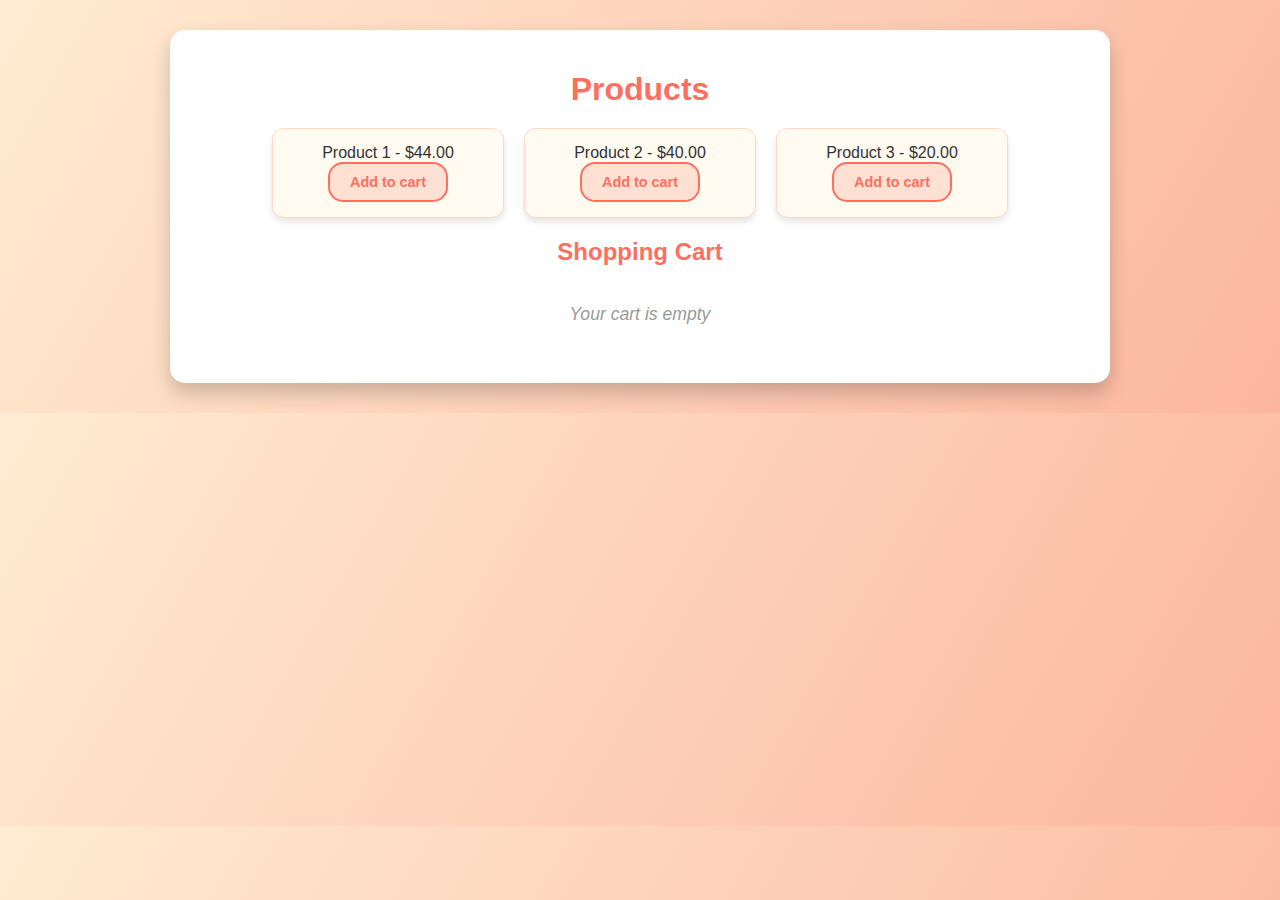
<file: ecommerce-app/index.html>
<!DOCTYPE html>
<html lang="en">
<head>
    <meta charset="UTF-8">
    <meta name="viewport" content="width=device-width, initial-scale=1.0">
    <title>Ecommerce-App</title>
    <link rel="stylesheet" href="style.css">
</head>
<body>
    <div class="container">
        <h1>Products</h1>
        <div id="product-list">

        </div>
        <h2>Shopping Cart</h2>
        <div id="cart-items">
            <p id="empty-cart">Your cart is empty</p>
        </div>
        <div id="cart-total" class="hidden">
            <p>Total: <span id="total-price">$0.00</span></p>
        <button id="checkout-btn">Checkout</button>
        </div>

    </div>
    <script src="script.js"></script>
</body>
</html>
</file>
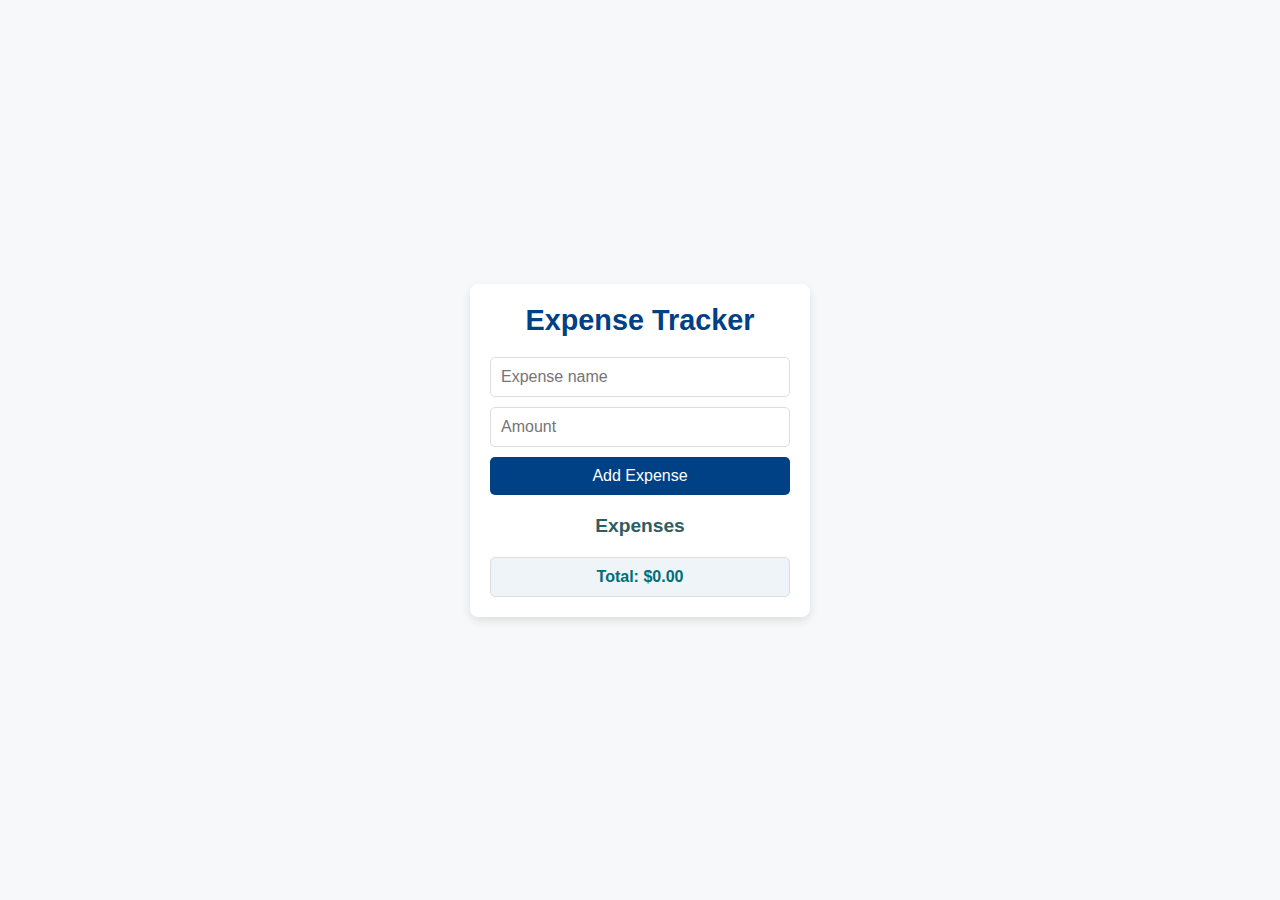
<file: expense-tracker/index.html>
<!DOCTYPE html>
<html lang="en">

<head>
    <meta charset="UTF-8">
    <meta name="viewport" content="width=device-width, initial-scale=1.0">
    <title>Document</title>
    <link rel="stylesheet" href="style.css">
</head>

<body>
    <div class="container">
        <h1>Expense Tracker</h1>
        <form action="" id="expense-form">
            <input type="text" id="expense-name" placeholder="Expense name" required />
            <input type="number" id="expense-amount" placeholder="Amount" required />
            <button type="submit">Add Expense</button>
        </form>
        <h2>Expenses</h2>
        <ul id="expense-list"></ul>
        <div id="total">
            <h3>Total: $<span id="total-amount">0.00</span></h3>
        </div>
    </div>

    <script src="script.js"></script>

</body>

</html>
</file>
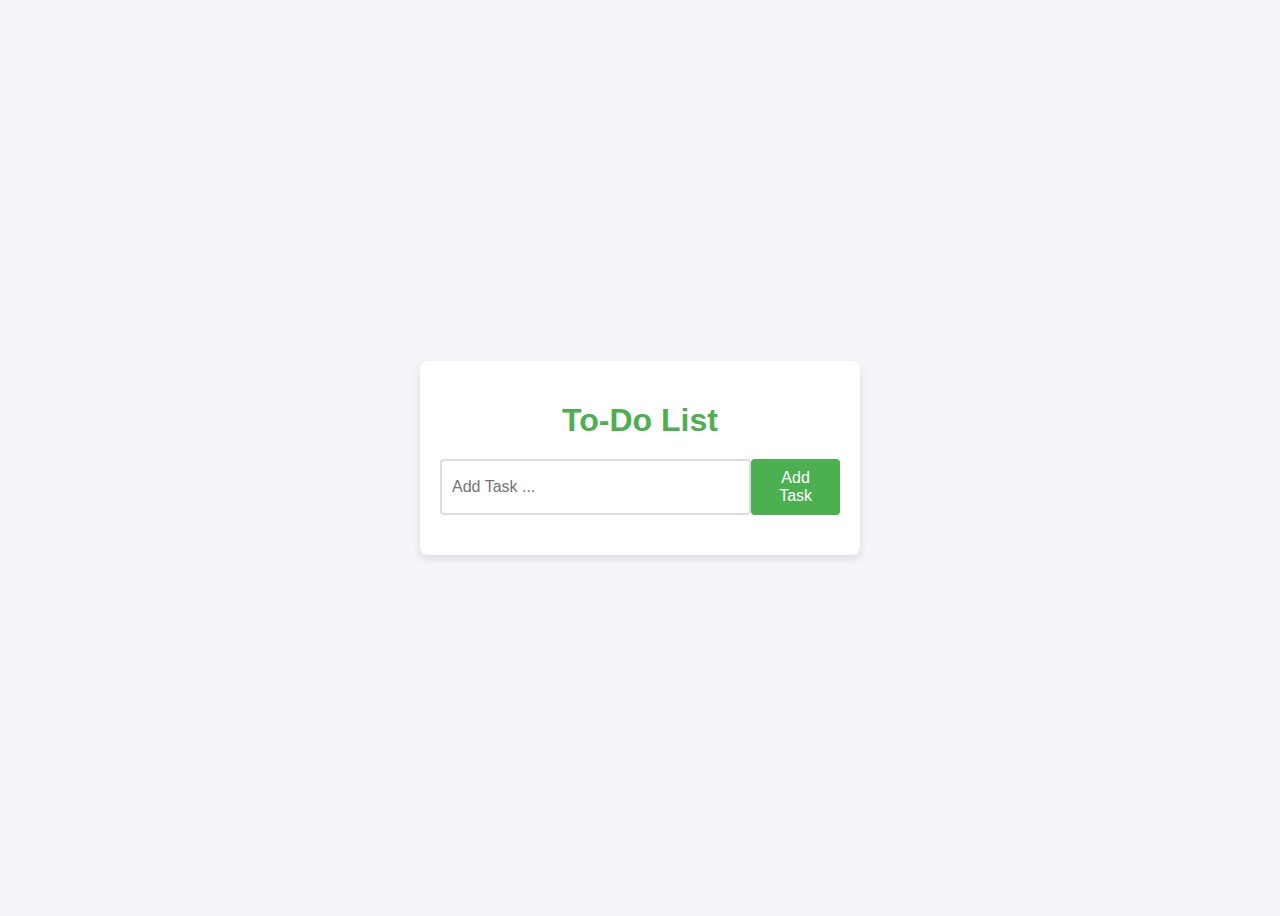
<file: to-do-list/index.html>
<!DOCTYPE html>
<html lang="en">
<head>
    <meta charset="UTF-8">
    <meta name="viewport" content="width=device-width, initial-scale=1.0">
    <title>To-do List</title>
    <link rel="stylesheet" href="style.css">
</head>
<body>
    <div class="container">
        <h1>To-Do List</h1>
        <div class="input-conteiner">
            <input type="text" id="todo-input" placeholder="Add Task ..."/>
            <button id="add-task-btn">Add Task</button>
        </div>
        <ul id="todo-list"></ul>
    </div>
    <script src="script.js"></script>
    <!-- <button >j</button> -->
    
</body>
</html>
</file>
<file: ecommerce-app/style.css>
/* style.css */

body {
    margin: 0;
    font-family: 'Roboto', sans-serif;
    background: linear-gradient(120deg, #ffecd2 0%, #fcb69f 100%);
    color: #333;
}

.container {
    max-width: 900px;
    margin: 30px auto;
    padding: 20px;
    background-color: #ffffff;
    border-radius: 15px;
    box-shadow: 0 10px 20px rgba(0, 0, 0, 0.2);
    text-align: center;
}

h1, h2 {
    font-weight: 700;
    color: #ff6f61; /* Vibrant heading color */
    margin-bottom: 15px;
}

#product-list, #cart-items {
    display: flex;
    flex-wrap: wrap;
    gap: 20px;
    justify-content: center;
    margin: 20px 0;
}

#product-list .product, #cart-items .cart-item {
    background: #fffbf1;
    border: 1px solid #ffd9c2;
    border-radius: 12px;
    padding: 15px;
    width: 200px;
    box-shadow: 0 4px 6px rgba(0, 0, 0, 0.1);
    transition: transform 0.3s, box-shadow 0.3s;
}

#product-list .product:hover, #cart-items .cart-item:hover {
    transform: scale(1.05);
    box-shadow: 0 6px 10px rgba(0, 0, 0, 0.15);
}

#empty-cart {
    font-size: 1.1em;
    color: #999;
    font-style: italic;
}

#cart-total {
    margin-top: 20px;
    text-align: center;
    font-size: 1.2em;
}

#cart-total p {
    font-weight: bold;
    color: #ff6f61;
}

.hidden {
    display: none;
}

#checkout-btn {
    margin-top: 15px;
    padding: 12px 25px;
    background-color: #ff6f61;
    color: #fff;
    border: none;
    border-radius: 20px;
    font-size: 1em;
    font-weight: bold;
    cursor: pointer;
    transition: background-color 0.3s, box-shadow 0.3s;
}

#checkout-btn:hover {
    background-color: #e55c4e;
    box-shadow: 0 6px 12px rgba(0, 0, 0, 0.2);
}

button {
    padding: 10px 20px;
    background: #ffe1d4; /* Soft button background */
    color: #ff6f61;
    border: 2px solid #ff6f61;
    border-radius: 15px;
    font-size: 0.9em;
    font-weight: bold;
    cursor: pointer;
    transition: all 0.3s ease;
}

button:hover {
    background: #ff6f61;
    color: white;
    border-color: #e55c4e;
    transform: translateY(-2px);
}

@media (max-width: 768px) {
    .container {
        padding: 15px;
    }
    #product-list .product, #cart-items .cart-item {
        width: 100%;
        max-width: 300px;
    }
}
</file>
<file: expense-tracker/style.css>
/* General Reset */
body, h1, h2, h3, ul, input, button {
    margin: 0;
    padding: 0;
    box-sizing: border-box;
}

/* Body Styling */
body {
    font-family: 'Arial', sans-serif;
    background-color: #f6f8fa;
    color: #333;
    display: flex;
    justify-content: center;
    align-items: center;
    height: 100vh;
    margin: 0;
}

/* Container Styling */
.container {
    background: #ffffff;
    box-shadow: 0 4px 10px rgba(0, 0, 0, 0.1);
    border-radius: 8px;
    padding: 20px;
    width: 300px;
    text-align: center;
}

/* Heading Styling */
h1 {
    font-size: 1.8rem;
    color: #004085;
    margin-bottom: 20px;
}

h2 {
    font-size: 1.2rem;
    color: #2f5d62;
    margin-top: 20px;
    margin-bottom: 10px;
}

h3 {
    font-size: 1rem;
    color: #006d77;
}

/* Form Styling */
form {
    margin-bottom: 20px;
}

input {
    width: 100%;
    padding: 10px;
    margin-bottom: 10px;
    border: 1px solid #ddd;
    border-radius: 5px;
    font-size: 1rem;
}

input:focus {
    outline: none;
    border-color: #006d77;
    box-shadow: 0 0 4px rgba(0, 109, 119, 0.4);
}

/* Button Styling */
button {
    background-color: #004085;
    color: white;
    border: none;
    border-radius: 5px;
    padding: 10px;
    width: 100%;
    font-size: 1rem;
    cursor: pointer;
}

button:hover {
    background-color: #0056b3;
}

/* Expense List Styling */
#expense-list {
    list-style: none;
    padding: 0;
    text-align: left;
}

#expense-list li {
    background-color: #eef4f8;
    padding: 10px;
    border: 1px solid #ddd;
    border-radius: 5px;
    margin-bottom: 5px;
    display: flex;
    justify-content: space-between;
}

/* Total Section */
#total {
    margin-top: 20px;
    padding: 10px;
    background-color: #eef4f8;
    border: 1px solid #ddd;
    border-radius: 5px;
}
</file>
<file: to-do-list/style.css>
Reset some default styles
* {
    margin: 0;
    padding: 0;
    box-sizing: border-box;
}

/* Body styles */
body {
    font-family: 'Arial', sans-serif;
    background-color: #f4f4f9;
    color: #333;
    display: flex;
    justify-content: center;
    align-items: center;
    min-height: 100vh;
}

/* Container styles */
.container {
    background-color: #fff;
    border-radius: 8px;
    box-shadow: 0 4px 8px rgba(0, 0, 0, 0.1);
    padding: 20px;
    max-width: 400px;
    width: 100%;
}

/* Title styles */
h1 {
    text-align: center;
    color: #4CAF50;
    font-size: 2em;
    margin-bottom: 20px;
}

/* Input container styles */
.input-conteiner {
    display: flex;
    justify-content: space-between;
    margin-bottom: 20px;
}
.completed span {
    text-decoration: line-through;
    color: gray;
  }
  

#todo-input {
    width: 80%;
    padding: 10px;
    border: 2px solid #ddd;
    border-radius: 4px;
    font-size: 1em;
    outline: none;
    transition: border-color 0.3s ease;
}

#todo-input:focus {
    border-color: #4CAF50;
}

/* Button styles */
#add-task-btn {
    background-color: #4CAF50;
    color: white;
    border: none;
    padding: 10px 15px;
    border-radius: 4px;
    cursor: pointer;
    font-size: 1em;
    transition: background-color 0.3s ease;
}

#add-task-btn:hover {
    background-color: #45a049;
}

#add-task-btn:active {
    background-color: #388e3c;
}

/* Todo list styles */
ul#todo-list {
    list-style: none;
    padding: 0;
}

ul#todo-list li {
    background-color: #f9f9f9;
    padding: 12px;
    margin: 8px 0;
    border-radius: 4px;
    display: flex;
    justify-content: space-between;
    align-items: center;
    box-shadow: 0 2px 4px rgba(0, 0, 0, 0.1);
}

ul#todo-list li .task-text {
    font-size: 1.2em;
}

ul#todo-list li button {
    background-color: #e74c3c;
    color: white;
    border: none;
    padding: 6px 10px;
    border-radius: 4px;
    cursor: pointer;
    font-size: 1em;
    transition: background-color 0.3s ease;
}

ul#todo-list li button:hover {
    background-color: #c0392b;
}

ul#todo-list li button:active {
    background-color: #b03a2e;
}

/* Responsive styling */
@media (max-width: 600px) {
    .container {
        padding: 15px;
        max-width: 100%;
    }

    h1 {
        font-size: 1.5em;
    }

    #todo-input {
        width: 70%;
    }

    #add-task-btn {
        width: 25%;
    }
}
</file>
